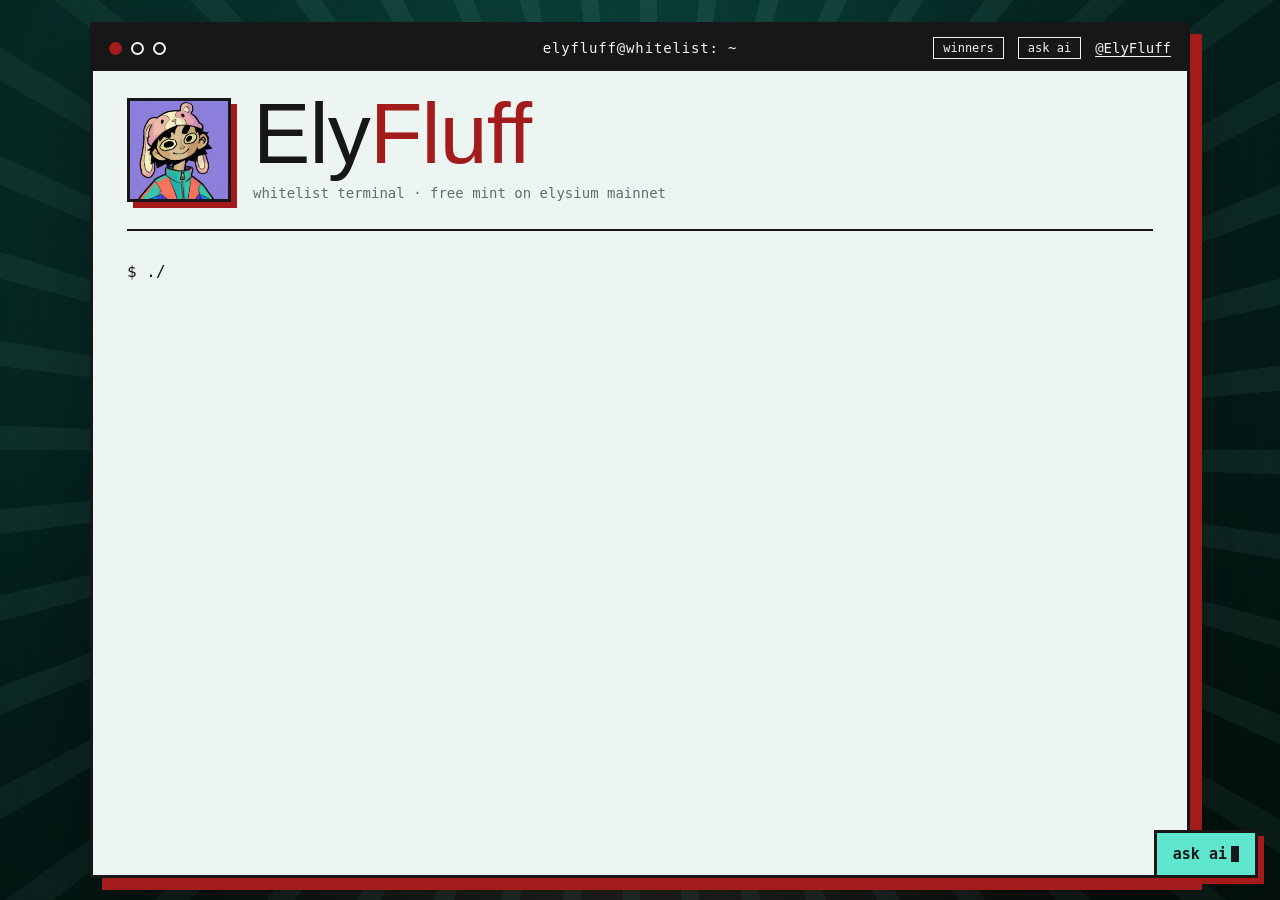
<file: index.html>
<!doctype html>
<html lang="en">
<head>
<meta charset="utf-8">
<meta name="viewport" content="width=device-width, initial-scale=1, viewport-fit=cover, interactive-widget=resizes-content">
<meta http-equiv="Content-Security-Policy" content="default-src 'self'; script-src 'self'; style-src 'self' https://fonts.googleapis.com; font-src https://fonts.gstatic.com; img-src 'self' data: blob:; connect-src 'self' https:; object-src 'none'; base-uri 'self'; form-action 'none'">
<meta http-equiv="Cache-Control" content="no-cache">
<meta name="referrer" content="strict-origin-when-cross-origin">
<meta name="theme-color" content="#062723">
<title>$FLUFF Whitelist | ElyFluff</title>
<meta name="description" content="Join the ElyFluff whitelist. 3,000 NFTs and the $FLUFF token. Free mint on Elysium mainnet.">
<meta property="og:title" content="$FLUFF Whitelist | ElyFluff">
<meta property="og:description" content="Join the ElyFluff whitelist. Free mint on Elysium mainnet.">
<meta property="og:type" content="website">
<meta name="twitter:card" content="summary_large_image">
<link rel="icon" type="image/svg+xml" href="fluff-token.svg">
<link rel="preconnect" href="https://fonts.googleapis.com">
<link rel="preconnect" href="https://fonts.gstatic.com" crossorigin>
<link rel="stylesheet" href="https://fonts.googleapis.com/css2?family=IBM+Plex+Mono:ital,wght@0,400;0,500;0,600;0,700;1,400&family=Archivo+Black&family=Rubik+Mono+One&family=IM+Fell+English+SC&family=IM+Fell+English:ital@0;1&display=swap">
<link rel="stylesheet" href="style.css?v=12">
</head>
<body>

<div class="rays" aria-hidden="true"></div>

<div class="term" id="term">
  <div class="bar">
    <span class="dots" aria-hidden="true"><i class="d1"></i><i></i><i></i></span>
    <span class="bar-title">elyfluff@whitelist: ~</span>
    <span class="bar-right">
      <a class="bar-ai" href="checker">winners</a>
      <button class="bar-ai" type="button" data-open-agent>ask ai</button>
      <a class="bar-x" href="#" data-x-profile target="_blank" rel="noopener noreferrer"><span data-cfg="X_HANDLE_AT">@ElyFluff</span></a>
    </span>
  </div>

  <div class="screen" id="screen">
    <header class="head">
      <canvas class="avatar" id="avatar" width="192" height="192" aria-hidden="true"></canvas>
      <div class="head-txt">
        <h1 class="title">ElyFluff</h1>
        <p class="sub">whitelist terminal · free mint on elysium mainnet</p>
      </div>
    </header>
    <hr class="rule">

    <div id="out" aria-live="polite"></div>
    <div id="prompt"></div>
  </div>
</div>

<!-- AI AGENT -->
<button class="fab" id="agentFab" type="button" data-open-agent aria-label="Ask ElyFluff AI">ask ai<span class="caret"></span></button>

<div class="agent" id="agent" role="dialog" aria-labelledby="agentTitle" hidden>
  <div class="bar small">
    <span class="dots" aria-hidden="true"><i class="d1"></i><i></i><i></i></span>
    <span class="bar-title" id="agentTitle">elyfluff@ai: ~</span>
    <button class="ag-x" id="agentClose" type="button" aria-label="Close">close ×</button>
  </div>
  <div class="ag-msgs" id="agentMsgs" aria-live="polite"></div>
  <div class="ag-chips" id="agentChips"></div>
  <form class="ag-form" id="agentForm" autocomplete="off">
    <label class="ag-ps" for="agentIn">you@elyfluff:~$</label>
    <input id="agentIn" type="text" maxlength="300" placeholder="ask anything..." autocomplete="off" autocapitalize="off" spellcheck="false">
    <button class="btn btn-sm" type="submit">send ↵</button>
  </form>
</div>

<script src="config.js?v=12"></script>
<script src="chain.js?v=12"></script>
<script src="game.js?v=12"></script>
<script src="app.js?v=12"></script>
</body>
</html>
</file>
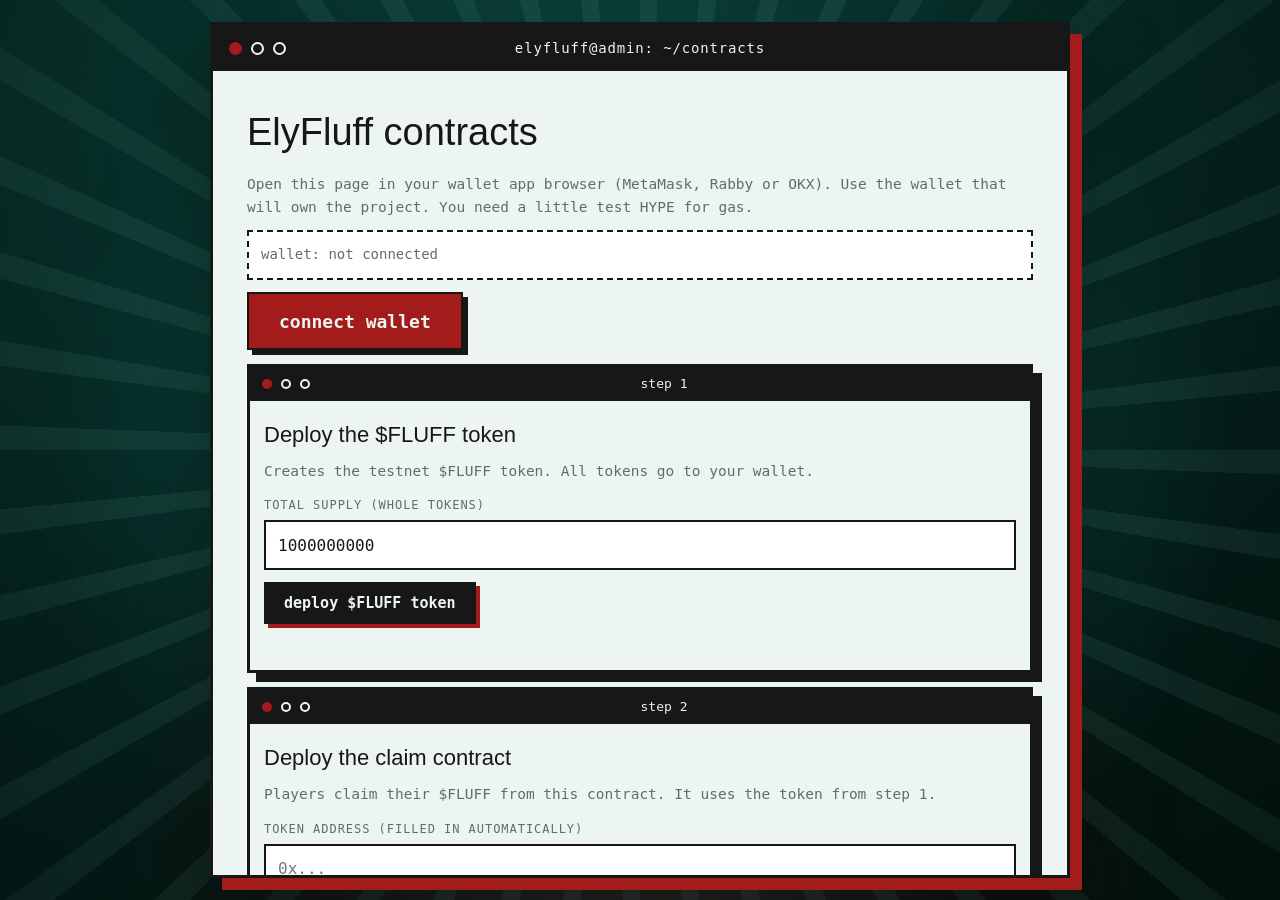
<file: admin.html>
<!doctype html>
<html lang="en">
<head>
<meta charset="utf-8">
<meta name="viewport" content="width=device-width, initial-scale=1, viewport-fit=cover">
<meta http-equiv="Content-Security-Policy" content="default-src 'self'; script-src 'self'; style-src 'self' https://fonts.googleapis.com; font-src https://fonts.gstatic.com; img-src 'self' data:; connect-src 'self' https://rpc.hyperliquid-testnet.xyz; object-src 'none'; base-uri 'self'; form-action 'none'">
<meta name="robots" content="noindex, nofollow">
<title>ElyFluff Admin | Contracts</title>
<link rel="icon" type="image/svg+xml" href="fluff-token.svg">
<link rel="stylesheet" href="https://fonts.googleapis.com/css2?family=IBM+Plex+Mono:wght@400;500;600;700&family=Rubik+Mono+One&display=swap">
<link rel="stylesheet" href="style.css?v=9">
</head>
<body class="adm-body">
<div class="rays" aria-hidden="true"></div>
<div class="term adm-term">
  <div class="bar">
    <span class="dots" aria-hidden="true"><i class="d1"></i><i></i><i></i></span>
    <span class="bar-title">elyfluff@admin: ~/contracts</span>
    <span class="bar-right"></span>
  </div>
  <div class="screen" id="adm"></div>
</div>
<script src="config.js?v=9"></script>
<script src="chain.js?v=9"></script>
<script src="bytecode.js?v=9"></script>
<script src="admin.js?v=9"></script>
</body>
</html>
</file>
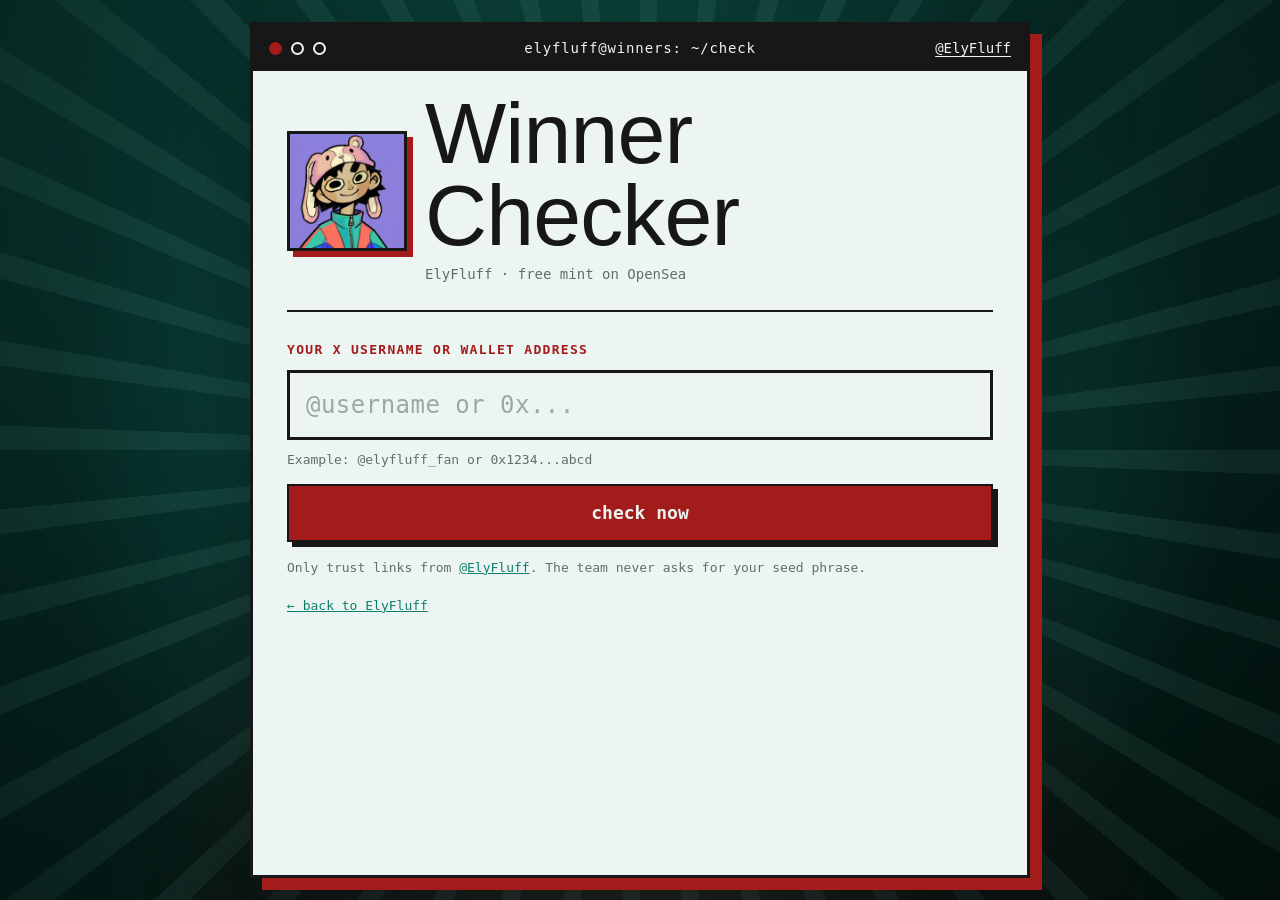
<file: checker.html>
<!doctype html>
<html lang="en">
<head>
<meta charset="utf-8">
<meta name="viewport" content="width=device-width, initial-scale=1, viewport-fit=cover">
<meta http-equiv="Content-Security-Policy" content="default-src 'self'; script-src 'self'; style-src 'self' https://fonts.googleapis.com; font-src https://fonts.gstatic.com; img-src 'self' data:; connect-src 'self' https://script.google.com https://script.googleusercontent.com; object-src 'none'; base-uri 'self'; form-action 'none'">
<meta name="referrer" content="strict-origin-when-cross-origin">
<meta name="theme-color" content="#062723">
<title>Winner Checker | ElyFluff</title>
<meta name="description" content="Check if your X username or wallet is an ElyFluff winner.">
<meta property="og:title" content="ElyFluff Winner Checker">
<meta property="og:description" content="Check if your X username or wallet is an ElyFluff winner.">
<meta property="og:type" content="website">
<meta name="twitter:card" content="summary">
<link rel="icon" type="image/svg+xml" href="fluff-token.svg">
<link rel="preconnect" href="https://fonts.googleapis.com">
<link rel="preconnect" href="https://fonts.gstatic.com" crossorigin>
<link rel="stylesheet" href="https://fonts.googleapis.com/css2?family=IBM+Plex+Mono:wght@400;500;600;700&family=Archivo+Black&family=Rubik+Mono+One&display=swap">
<link rel="stylesheet" href="style.css?v=12">
</head>
<body>
<div class="rays" aria-hidden="true"></div>

<div class="term ck-term">
  <div class="bar">
    <span class="dots" aria-hidden="true"><i class="d1"></i><i></i><i></i></span>
    <span class="bar-title">elyfluff@winners: ~/check</span>
    <span class="bar-right"><a class="bar-x" href="#" id="ckX" target="_blank" rel="noopener noreferrer">@ElyFluff</a></span>
  </div>

  <div class="screen">
    <header class="ck-head">
      <img class="ck-av" id="ckAv" src="nft-11.jpg" alt="ElyFluff" width="120" height="120">
      <div>
        <h1 class="title ck-title">Winner Checker</h1>
        <p class="sub" id="ckCount">ElyFluff · free mint on OpenSea</p>
      </div>
    </header>
    <hr class="rule">

    <form class="ck-box" id="ckForm" autocomplete="off">
      <label class="ck-lab" for="ckIn">Your X username or wallet address</label>
      <div class="login-field no-pre">
        <input id="ckIn" type="text" placeholder="@username or 0x..." spellcheck="false" autocapitalize="off" autocorrect="off" enterkeyhint="search" maxlength="80">
      </div>
      <p class="login-hint">Example: @elyfluff_fan or 0x1234...abcd</p>
      <button class="btn btn-big ck-go" type="submit" id="ckGo">check now</button>
    </form>

    <div class="ck-res" id="ckRes" aria-live="polite" hidden></div>

    <p class="ck-foot">Only trust links from <a href="#" id="ckX2" target="_blank" rel="noopener noreferrer">@ElyFluff</a>. The team never asks for your seed phrase.</p>
    <p class="ck-foot"><a href="./">← back to ElyFluff</a></p>
  </div>
</div>

<script src="config.js?v=12"></script>
<script src="checker.js?v=12"></script>
</body>
</html>
</file>
<file: style.css>
:root{
  --ink:#171717;
  --paper:#ECF5F1;
  --paper-2:#E1EEE9;
  --muted:#5F6E6A;
  --dim:#8A9894;
  --crimson:#A31C1B;
  --crimson-2:#C9302C;
  --teal:#5EE6CF;
  --teal-2:#97FCE4;
  --teal-ink:#0C7F6C;
  --sky:#6EC8F5;
  --sky-ink:#1F78B0;
  --mono:"IBM Plex Mono",ui-monospace,"SF Mono",Menlo,Consolas,monospace;
  --display:"Archivo Black","Arial Black",sans-serif;
  --chunk:"Rubik Mono One","Archivo Black",sans-serif;
}
*{box-sizing:border-box}
html,body{height:100%}
html{background:#041A17;-webkit-text-size-adjust:100%}
body{margin:0;font-family:var(--mono);color:var(--ink);display:flex;align-items:center;justify-content:center;
  padding:max(22px,env(safe-area-inset-top)) 18px max(22px,env(safe-area-inset-bottom));overflow:hidden}
a{color:inherit}
button{font-family:inherit;color:inherit}
::selection{background:var(--crimson);color:#fff}
[hidden]{display:none!important}

/* background: hyperevm glow + manga rays */
.rays{position:fixed;inset:0;z-index:-1;pointer-events:none;
  background:
    repeating-conic-gradient(from 0deg at 50% 50%,rgba(151,252,228,.10) 0deg 2.2deg,transparent 2.2deg 7.5deg),
    radial-gradient(circle at 50% 50%,rgba(151,252,228,.55) 0%,rgba(94,230,207,.38) 18%,rgba(27,143,126,.30) 42%,rgba(4,26,23,0) 75%),
    radial-gradient(ellipse at 50% 120%,rgba(163,28,27,.35),transparent 60%),
    linear-gradient(160deg,#0B4A41 0%,#062C27 45%,#03140F 100%)}
.rays::after{content:"";position:absolute;inset:0;background:radial-gradient(circle at 50% 50%,transparent 30%,rgba(2,12,10,.55) 100%)}

/* terminal window */
.term{position:relative;width:min(1100px,100%);height:100%;max-height:1000px;display:flex;flex-direction:column;
  background:var(--paper);border:3px solid var(--ink);box-shadow:12px 12px 0 var(--crimson),0 40px 90px rgba(0,0,0,.45)}
.bar{flex:none;display:grid;grid-template-columns:1fr auto 1fr;align-items:center;height:46px;padding:0 16px;background:var(--ink);color:var(--paper)}
.bar.small{height:38px}
.dots{display:flex;gap:9px}
.dots i{width:13px;height:13px;border-radius:50%;border:2px solid var(--paper)}
.dots i.d1{background:var(--crimson);border-color:var(--crimson)}
.bar-title{font-size:14px;letter-spacing:.06em;white-space:nowrap;overflow:hidden;text-overflow:ellipsis}
.bar-right{display:flex;justify-content:flex-end;align-items:center;gap:14px}
.bar-x{font-size:14px;text-decoration:underline;text-underline-offset:3px}
.bar-x:hover{color:var(--teal)}
.bar-ai{background:none;border:1.5px solid var(--paper);color:var(--paper);font-size:12px;padding:3px 9px;cursor:pointer}
.bar-ai:hover{background:var(--teal);color:var(--ink);border-color:var(--teal)}

.screen{flex:1;overflow-y:auto;overflow-x:hidden;padding:22px 34px 40px;font-size:16px;line-height:1.85;scroll-behavior:smooth;
  scrollbar-width:auto;scrollbar-color:var(--ink) transparent}
.screen::-webkit-scrollbar{width:12px}
.screen::-webkit-scrollbar-thumb{background:var(--ink)}
.screen::-webkit-scrollbar-track{background:transparent}

/* header */
.head{display:flex;align-items:center;gap:22px}
.avatar{width:104px;height:104px;border:3px solid var(--ink);box-shadow:6px 6px 0 var(--crimson);background:var(--ink)}
.title{margin:0;font-family:var(--display);font-weight:400;font-size:clamp(46px,8vw,86px);line-height:.95;letter-spacing:-.01em;color:var(--ink)}
.title .t2{color:var(--crimson)}
.sub{margin:6px 0 0;font-size:14px;color:var(--muted)}
.rule{border:0;border-top:2.5px solid var(--ink);margin:22px 0 26px}

/* lines */
.ln{white-space:pre-wrap;word-break:break-word;min-height:1.85em}
.ln.gap{height:.9em;min-height:0}
.dim{color:var(--muted)}
.ok{color:var(--teal-ink)}
.ok b,.ln b{font-weight:600}
.err{color:var(--crimson)}
.sky{color:var(--sky-ink)}
.hl{display:inline-block;padding:0 7px;line-height:1.5;background:var(--crimson);color:#fff;font-weight:500}
.hl.ink{background:var(--ink)}
.hl.teal{background:var(--teal);color:var(--ink)}
.ps{font-weight:700}
.live-v{font-weight:600;color:var(--ink)}
.tick{animation:tick .7s ease}
@keyframes tick{0%{background:var(--teal)}100%{background:transparent}}

/* prompt */
.prompt-row{display:flex;align-items:center;gap:10px;flex-wrap:wrap;margin-top:2px}
.prompt-row .ps{white-space:nowrap}
.pin{flex:1;min-width:160px;display:flex;align-items:center;position:relative}
.pin input{width:100%;background:transparent;border:0;outline:0;padding:2px 0;font-family:var(--mono);font-size:16px;color:var(--ink);caret-color:var(--crimson)}
.pin input::placeholder{color:var(--dim)}
.pin::after{content:"";position:absolute;left:0;right:0;bottom:-2px;height:2px;background:repeating-linear-gradient(90deg,var(--ink) 0 6px,transparent 6px 10px);opacity:.35}
.pin:focus-within::after{opacity:1;background:var(--crimson)}
.caret{display:inline-block;width:10px;height:19px;margin-left:4px;vertical-align:-4px;background:var(--ink);animation:blink 1s steps(1) infinite}
@keyframes blink{50%{opacity:0}}

/* buttons */
.btn{display:inline-flex;align-items:center;justify-content:center;gap:8px;min-height:42px;padding:0 18px;border:2.5px solid var(--ink);background:var(--ink);color:var(--paper);
  font-family:var(--mono);font-weight:600;font-size:15px;cursor:pointer;box-shadow:4px 4px 0 var(--crimson);transition:transform .12s,box-shadow .12s,background .15s;-webkit-tap-highlight-color:transparent}
.btn:hover{background:var(--crimson);border-color:var(--crimson);box-shadow:4px 4px 0 var(--ink)}
.btn:active{transform:translate(3px,3px);box-shadow:1px 1px 0 var(--crimson)}
.btn-sm{min-height:36px;padding:0 12px;font-size:13px;box-shadow:3px 3px 0 var(--crimson)}
.btn-ghost{background:transparent;color:var(--ink);box-shadow:4px 4px 0 var(--ink)}
.btn-ghost:hover{background:var(--teal);border-color:var(--ink);color:var(--ink)}
.btn:disabled{cursor:not-allowed;opacity:.55;transform:none}
.btn.busy{pointer-events:none;opacity:.7}
.btn-row{display:flex;flex-wrap:wrap;gap:14px;margin:16px 0 6px}

/* tasks */
.tasks{display:flex;flex-direction:column;gap:12px;margin:8px 0 6px}
.task{display:block;width:100%;text-align:left;padding:12px 16px;border:2.5px solid var(--ink);cursor:pointer;font-family:var(--mono);font-size:16px;line-height:1.6;color:var(--ink);
  background-color:var(--paper);background-image:radial-gradient(rgba(23,23,23,.13) 1px,transparent 1.3px);background-size:7px 7px;
  transition:transform .12s,box-shadow .12s,background-color .15s;-webkit-tap-highlight-color:transparent}
.task:hover{transform:translate(-2px,-2px);box-shadow:5px 5px 0 var(--ink)}
.task:active{transform:none;box-shadow:none}
.task .t-h{font-weight:600}
.task .t-h em{font-style:normal;color:var(--crimson)}
.task .t-d{color:var(--muted)}
.task .t-s{display:block}
.task.locked{opacity:.42;cursor:not-allowed}
.task.locked:hover{transform:none;box-shadow:none}
.task.wait{border-color:var(--crimson);background-color:#F6E8E6}
.task.wait .t-s{color:var(--crimson)}
.task.done{cursor:default;background-color:#E2F3EE}
.task.done:hover{transform:none;box-shadow:none}
.task.done .t-s{color:var(--teal-ink)}
.task .go{color:var(--crimson);font-weight:600}
.task-extra{margin-top:10px;display:flex;flex-direction:column;gap:10px;cursor:default}
.inrow{display:flex;gap:10px;align-items:center;flex-wrap:wrap}
.inbox{flex:1;min-width:180px;display:flex;align-items:center;border:2px solid var(--ink);background:#fff;height:42px;padding:0 10px}
.inbox input{flex:1;min-width:0;border:0;outline:0;background:transparent;font-family:var(--mono);font-size:16px;color:var(--ink)}
.inbox:focus-within{box-shadow:3px 3px 0 var(--crimson)}
.spin{display:inline-block;width:1ch}

/* nested window */
.win{margin:14px 0 8px;border:3px solid var(--ink);background:var(--paper);box-shadow:9px 9px 0 var(--ink);max-width:820px}
.win-bar{display:grid;grid-template-columns:auto 1fr auto;align-items:center;gap:12px;height:34px;padding:0 12px;background:var(--ink);color:var(--paper);font-size:13px}
.win-bar .dots i{width:10px;height:10px}
.win-title{text-align:center;white-space:nowrap;overflow:hidden;text-overflow:ellipsis}
.win-body{padding:14px}
.win.red{box-shadow:9px 9px 0 var(--crimson)}
.win.teal{box-shadow:9px 9px 0 var(--teal-ink)}
.win.wide{max-width:none}

/* scanner */
.scan{display:grid;grid-template-columns:230px 1fr;gap:16px;align-items:start}
.scan-stage{position:relative;aspect-ratio:1;border:2.5px solid var(--ink);background:var(--ink);overflow:hidden}
.scan-stage canvas{display:block;width:100%;height:100%}
.scan-tag{position:absolute;left:8px;bottom:8px;padding:0 6px;font-size:11px;letter-spacing:.1em;background:var(--paper);color:var(--ink);border:1.5px solid var(--ink)}
.scan-tag.decoded{background:var(--crimson);color:#fff;border-color:var(--crimson)}
.si-top{display:flex;align-items:baseline;gap:8px;flex-wrap:wrap}
.si-id{font-family:var(--chunk);font-size:22px}
.si-count{margin-left:auto;font-size:12px;color:var(--muted)}
.si-bar{height:8px;border:1.5px solid var(--ink);margin:8px 0 10px;background:#fff}
.si-fill{height:100%;width:0;background:repeating-linear-gradient(90deg,var(--ink) 0 6px,var(--crimson) 6px 8px)}
.si-traits{list-style:none;margin:0;padding:0;display:grid;grid-template-columns:repeat(2,minmax(0,1fr));gap:0 18px;font-size:14px}
.si-traits li{display:flex;justify-content:space-between;gap:10px;border-bottom:1.5px dotted rgba(23,23,23,.3);padding:3px 0}
.si-traits span{color:var(--muted)}
.si-traits b{font-weight:600;white-space:nowrap;overflow:hidden;text-overflow:ellipsis}
.si-sig{margin-top:8px;font-size:12px;color:var(--muted);white-space:nowrap;overflow:hidden;text-overflow:ellipsis}

/* permit card */
.permit canvas{display:block;width:100%;height:auto;border:2px solid var(--ink)}

/* vault */
.vault-locked{margin:10px 0;padding:14px 16px;border:2.5px dashed var(--crimson);background:repeating-linear-gradient(135deg,rgba(163,28,27,.06) 0 10px,transparent 10px 20px)}
.vault-locked .f{display:flex;justify-content:space-between;gap:12px;border-bottom:1.5px dotted rgba(23,23,23,.25)}
.vault-locked .f span:last-child{color:var(--crimson);font-weight:600}
.restore{margin-top:12px}

/* tokenomics */
.alloc{display:flex;flex-direction:column;gap:4px;font-size:15px}
.al{display:grid;grid-template-columns:200px 1fr 52px;gap:12px;align-items:center}
.al-n{white-space:nowrap}
.al-bar{display:flex;gap:2px;height:16px}
.al-bar i{flex:1;background:rgba(23,23,23,.08)}
.al-p{text-align:right;font-weight:600}
.donut{display:flex;align-items:center;gap:18px;margin-bottom:14px;flex-wrap:wrap}
.donut-c{width:120px;height:120px;border-radius:50%;border:3px solid var(--ink);position:relative;flex:none}
.donut-c::after{content:"";position:absolute;inset:26%;border-radius:50%;background:var(--paper);border:3px solid var(--ink)}
.donut-t{font-family:var(--chunk);font-size:24px;line-height:1.1}

/* launchpad */
.pad{display:grid;grid-template-columns:1fr 1fr;gap:16px}
.mint{border:2.5px solid var(--ink);padding:14px;background:#fff;display:flex;flex-direction:column;gap:8px}
.mint.gtd{box-shadow:6px 6px 0 var(--crimson)}
.mint.fcfs{box-shadow:6px 6px 0 var(--sky-ink)}
.mint h4{margin:0;font-family:var(--chunk);font-weight:400;font-size:18px}
.mint .row{display:flex;justify-content:space-between;gap:10px;font-size:14px;border-bottom:1.5px dotted rgba(23,23,23,.25)}
.mint .row span:first-child{color:var(--muted)}
.soon{margin-top:6px;min-height:42px;display:flex;align-items:center;justify-content:center;gap:8px;border:2.5px solid var(--ink);font-weight:600;font-size:14px;letter-spacing:.06em;
  background:repeating-linear-gradient(135deg,rgba(23,23,23,.08) 0 8px,transparent 8px 16px);color:var(--ink)}
.soon.live{background:var(--ink);color:var(--paper);cursor:pointer}
.check{margin-top:16px}

/* treasure map */
.tmap{position:relative;padding:8px;background:linear-gradient(145deg,#3B2814,#1E140A);border:2.5px solid var(--ink)}
.tmap svg{display:block;width:100%;height:auto}
.tm-x{cursor:pointer;outline:none}
.tm-x:hover .x-lines,.tm-x.sel .x-lines,.tm-x:focus .x-lines{stroke:#D3302C}
.tm-x.sel .x-ring{opacity:1}
.tm-label{font-family:"IM Fell English SC","IM Fell English",Georgia,serif;fill:#3B2412;paint-order:stroke;stroke:#EAD7AE;stroke-width:6px;stroke-linejoin:round}
.tm-small{font-family:"IM Fell English",Georgia,serif;font-style:italic;fill:#5A3D1E;paint-order:stroke;stroke:#EAD7AE;stroke-width:5px;stroke-linejoin:round}
.tm-title{font-family:"IM Fell English SC",Georgia,serif;fill:#F6E7C4}
.x-pulse{transform-box:fill-box;transform-origin:center;animation:xPulse 1.8s ease-out infinite}
@keyframes xPulse{0%{transform:scale(.6);opacity:.9}100%{transform:scale(2.2);opacity:0}}
.glint{transform-box:fill-box;transform-origin:center;animation:glint 2.2s ease-in-out infinite}
.glint.g2{animation-delay:.7s}.glint.g3{animation-delay:1.4s}
@keyframes glint{0%,100%{transform:scale(.3);opacity:0}50%{transform:scale(1);opacity:1}}
.tm-detail{margin-top:14px;padding:14px 16px;border:2.5px solid var(--ink);background:#F4E9CF;display:flex;flex-direction:column;gap:8px}
.tm-tabs{display:flex;gap:6px;flex-wrap:wrap}
.tm-tab{min-width:44px;height:34px;padding:0 10px;border:2px solid var(--ink);background:transparent;cursor:pointer;font-family:"IM Fell English SC",Georgia,serif;font-size:17px;color:#3B2412}
.tm-tab.cur{border-color:var(--crimson);color:var(--crimson)}
.tm-tab.sel{background:var(--crimson);border-color:var(--crimson);color:#fff}
.tm-status{align-self:flex-start;font-size:12px;font-weight:600;letter-spacing:.08em;padding:0 8px;line-height:1.8}
.tm-status.now{background:var(--crimson);color:#fff}
.tm-status.up{border:1.5px solid #3B2412;color:#3B2412}
.tm-status.tr{background:#E2B33C;color:#3B2412}
.tm-name{margin:0;font-family:"IM Fell English SC",Georgia,serif;font-weight:400;font-size:28px;line-height:1.1;color:#3B2412}
.tm-place{margin:-4px 0 0;font-family:"IM Fell English",Georgia,serif;font-style:italic;color:#7A5530}
.tm-text{margin:0;color:#3B2A17;font-size:15px}
.tm-list{list-style:none;margin:0;padding:0}
.tm-list li{display:flex;gap:10px;font-size:15px;color:#2A1C0E}
.tm-list li::before{content:"X";flex:none;font-family:"IM Fell English SC",Georgia,serif;color:var(--crimson);font-size:17px;line-height:1.5}
.tm-foot{margin:4px 0 0;font-size:12px;color:#7A5530}

/* live */
.feed{display:flex;flex-direction:column;font-size:14px}
.feed .ln{min-height:0}
.board-h{margin-top:12px;font-weight:600}

/* agent */
.fab{position:fixed;right:max(22px,env(safe-area-inset-right));bottom:max(22px,env(safe-area-inset-bottom));z-index:40;display:flex;align-items:center;height:48px;padding:0 16px;
  border:3px solid var(--ink);background:var(--teal);color:var(--ink);font-family:var(--mono);font-weight:700;font-size:15px;cursor:pointer;box-shadow:6px 6px 0 var(--crimson)}
.fab .caret{height:16px;width:8px;vertical-align:-3px}
.fab:hover{background:var(--teal-2)}
.agent-open .fab{display:none}
.agent{position:fixed;right:max(22px,env(safe-area-inset-right));bottom:max(22px,env(safe-area-inset-bottom));z-index:50;width:min(430px,calc(100vw - 28px));height:min(620px,calc(100dvh - 60px));
  display:flex;flex-direction:column;background:var(--paper);border:3px solid var(--ink);box-shadow:10px 10px 0 var(--crimson),0 30px 80px rgba(0,0,0,.45)}
.agent .bar{grid-template-columns:auto 1fr auto;gap:10px}
.agent .bar-title{text-align:center}
.ag-x{background:none;border:0;color:var(--paper);font-family:var(--mono);font-size:13px;cursor:pointer}
.ag-x:hover{color:var(--teal)}
.ag-msgs{flex:1;overflow-y:auto;padding:14px 16px;font-size:14.5px;line-height:1.7}
.msg{white-space:pre-wrap;word-break:break-word;margin-bottom:12px}
.msg.me{color:var(--ink)}
.msg.me::before{content:"you@elyfluff:~$ ";font-weight:700}
.msg.bot{padding-left:12px;border-left:3px solid var(--teal-ink)}
.msg.bot::before{content:"elyfluff-ai > ";display:block;font-weight:700;color:var(--teal-ink)}
.ag-chips{display:flex;gap:8px;overflow-x:auto;padding:0 16px 10px;scrollbar-width:none}
.ag-chips::-webkit-scrollbar{display:none}
.chip{flex:none;height:32px;padding:0 10px;border:2px solid var(--ink);background:transparent;font-family:var(--mono);font-size:13px;cursor:pointer;white-space:nowrap}
.chip:hover{background:var(--teal)}
.ag-form{display:flex;align-items:center;gap:8px;padding:10px 12px;border-top:2.5px solid var(--ink);background:var(--paper-2)}
.ag-ps{font-weight:700;font-size:13px;white-space:nowrap}
.ag-form input{flex:1;min-width:0;border:0;outline:0;background:transparent;font-family:var(--mono);font-size:16px;color:var(--ink);caret-color:var(--crimson)}
.typing::after{content:"thinking";animation:dots 1.2s steps(4) infinite}
@keyframes dots{0%{content:"thinking"}25%{content:"thinking."}50%{content:"thinking.."}75%{content:"thinking..."}}

/* ---------- fluff arena ---------- */
.ga-open{overflow:hidden}
.ga{position:fixed;inset:0;z-index:200;background:#031512;touch-action:none;-webkit-user-select:none;user-select:none;overscroll-behavior:none}
.ga-cv{position:absolute;inset:0;display:block;touch-action:none}
.ga-top{position:absolute;left:max(12px,env(safe-area-inset-left));top:max(12px,env(safe-area-inset-top));z-index:2;display:flex;gap:8px}
.ga-btn{min-height:42px;padding:0 16px;border:2.5px solid var(--ink);background:var(--paper);color:var(--ink);font-family:var(--mono);font-weight:700;font-size:14px;cursor:pointer;box-shadow:4px 4px 0 var(--ink)}
.ga-btn:hover{background:var(--teal)}
.ga-btn:disabled{opacity:.6;cursor:wait}
.ga-go{background:var(--ink);color:var(--paper);box-shadow:4px 4px 0 var(--crimson)}
.ga-go:hover{background:var(--crimson);border-color:var(--crimson)}
.ga-mini{min-height:34px;padding:0 12px;font-size:12px;box-shadow:3px 3px 0 var(--crimson)}
.ga-panel{position:absolute;left:50%;top:50%;transform:translate(-50%,-50%);z-index:3;width:min(600px,calc(100% - 24px));max-height:calc(100% - 24px);overflow:auto;-webkit-overflow-scrolling:touch;
  background:var(--paper);border:3px solid var(--ink);box-shadow:10px 10px 0 var(--crimson),0 30px 80px rgba(0,0,0,.5);font-family:var(--mono);color:var(--ink)}
.ga-bar{height:34px;display:flex;align-items:center;justify-content:center;background:var(--ink);color:var(--paper);font-size:13px}
.ga-body{padding:18px 20px 20px}
.ga-title{margin:0 0 12px;font-family:var(--chunk);font-weight:400;font-size:clamp(26px,5vw,38px);line-height:1.05}
.ga-ln{display:flex;gap:12px;font-size:14.5px;line-height:1.7;border-bottom:1.5px dotted rgba(23,23,23,.25)}
.ga-k{flex:none;min-width:64px;color:var(--crimson);font-weight:600}
.ga-ln b{margin-left:auto}
.ga-ctl{margin:12px 0 4px;padding:10px 12px;border:2px dashed var(--ink);font-size:12.5px;color:var(--muted);line-height:1.6}
.ga-status{border:0;color:var(--teal-ink);font-weight:600;min-height:24px}
.ga-row{display:flex;flex-wrap:wrap;gap:12px;margin-top:14px}
.ga-board{margin:12px 0 6px;border:2px solid var(--ink)}
.ga-br{display:grid;grid-template-columns:34px 1fr auto;gap:10px;padding:3px 10px;font-size:13.5px;border-bottom:1px solid rgba(23,23,23,.15)}
.ga-br:last-child{border-bottom:0}
.ga-br.me{background:var(--teal);font-weight:700}
.ga-rot{position:absolute;left:50%;bottom:max(16px,env(safe-area-inset-bottom));transform:translateX(-50%);z-index:2;display:flex;align-items:center;gap:10px;padding:8px 12px;
  background:var(--paper);border:2.5px solid var(--ink);font-family:var(--mono);font-size:13px;color:var(--ink);white-space:nowrap}

.ga-head{display:flex;align-items:center;gap:12px;margin-bottom:10px}
.ga-head .ga-title{margin:0}
.ga-logo{width:52px;height:52px;flex:none}
.ga-sub{font-size:12px;letter-spacing:.12em;text-transform:uppercase;color:var(--muted);margin:4px 0 6px}
.ga-maps{display:grid;grid-template-columns:repeat(2,minmax(0,1fr));gap:8px;margin-bottom:12px}
.ga-map{text-align:left;padding:9px 11px;border:2.5px solid var(--ink);background:#fff;cursor:pointer;font-family:var(--mono);color:var(--ink);display:flex;flex-direction:column;gap:2px}
.ga-map b{font-size:14px}
.ga-map span{font-size:11.5px;color:var(--muted)}
.ga-map.on{box-shadow:4px 4px 0 var(--crimson);background:var(--teal)}
.ga-map.on span{color:var(--ink)}
.ga-map-elysium{background:linear-gradient(135deg,#FFF6DE,#D6F7EF)}
.ga-map-city{background:linear-gradient(135deg,#D7F3EC,#9FDCCF)}
.ga-map-core{background:linear-gradient(135deg,#F6D6CF,#E59A8F)}
.ga-map.on.ga-map-elysium,.ga-map.on.ga-map-city,.ga-map.on.ga-map-core{outline:3px solid var(--crimson);outline-offset:-6px}
.ga-earn{display:flex;align-items:baseline;justify-content:space-between;gap:10px;margin:4px 0 10px;padding:10px 14px;background:var(--ink);color:var(--paper)}
.ga-earn b{font-family:var(--chunk);font-weight:400;font-size:26px;color:var(--teal-2)}
.ga-bh{font-weight:700;background:var(--paper-2)}
.claim{margin:12px 0 4px;padding:12px;border:2.5px solid var(--ink);background:#fff;box-shadow:5px 5px 0 var(--teal-ink)}
.claim-top{display:flex;align-items:center;gap:12px}
.claim-top img{width:46px;height:46px;flex:none}
.claim-top b{display:block;font-family:var(--chunk);font-weight:400;font-size:24px;line-height:1.1}
.claim .btn{margin-top:10px;width:100%}
.boards{display:grid;grid-template-columns:1fr 1fr;gap:16px;margin-top:6px}
.tok-ic{width:18px;height:18px;vertical-align:-4px;margin-right:4px}
@media (max-width:760px){.boards{grid-template-columns:1fr}.ga-maps{grid-template-columns:1fr 1fr}}

/* ---------- arena lobby, loader, modal ---------- */
.lobby{display:grid;grid-template-columns:minmax(0,1.1fr) minmax(0,.9fr);gap:18px;align-items:start}
.lobby-hero{position:relative;border:2.5px solid var(--ink);background:#062723;overflow:hidden;aspect-ratio:16/10}
.lobby-hero canvas{display:block;width:100%;height:100%}
.lobby-hero .lh-t{position:absolute;left:14px;top:10px;font-family:var(--chunk);font-size:clamp(22px,4vw,34px);color:#EAFBF7;text-shadow:3px 3px 0 var(--crimson)}
.lobby-hero .lh-s{position:absolute;left:14px;bottom:10px;font-size:12px;color:var(--teal-2);background:rgba(23,23,23,.7);padding:0 8px}
.lobby .rules .ln{min-height:0;line-height:1.7;font-size:14.5px}
.lobby .rules .k{color:var(--crimson);font-weight:600;display:inline-block;min-width:58px}
.lobby .mine{margin:10px 0;padding:10px 12px;border:2.5px solid var(--ink);background:#fff;display:flex;justify-content:space-between;align-items:center;gap:10px;flex-wrap:wrap}
.lobby .mine b{font-family:var(--chunk);font-size:22px;font-weight:400}
.btn-play{min-height:54px;font-size:18px;padding:0 26px;background:var(--crimson);border-color:var(--ink);box-shadow:5px 5px 0 var(--ink)}
.btn-play:hover{background:var(--ink);box-shadow:5px 5px 0 var(--crimson)}
.loader{display:flex;align-items:center;gap:10px;font-weight:600}
.loader .lb{flex:1;max-width:260px;height:12px;border:2px solid var(--ink);background:#fff;overflow:hidden}
.loader .lb i{display:block;height:100%;width:0;background:repeating-linear-gradient(90deg,var(--ink) 0 6px,var(--crimson) 6px 9px)}
.loader .lp{min-width:44px;text-align:right}
.task-extra .inbox{background:#fff}
.mtop{display:flex;align-items:center;gap:12px;flex-wrap:wrap}
.modal{position:fixed;inset:0;z-index:120;display:flex;align-items:center;justify-content:center;padding:16px;background:rgba(3,21,18,.72)}
.modal .win{width:min(860px,100%);max-height:calc(100dvh - 32px);overflow:auto;margin:0;background:var(--paper)}
.clear-fx{animation:clearfx .45s ease forwards}
@keyframes clearfx{to{opacity:0;transform:translateY(-14px)}}
@media (max-width:760px){
  .lobby{grid-template-columns:1fr}
  .ga-body{padding:14px}
  .btn-play{width:100%}
}

/* responsive */
@media (max-width:760px){
  body{padding:10px 8px 14px}
  .term{box-shadow:6px 6px 0 var(--crimson),0 20px 50px rgba(0,0,0,.4)}
  .bar{height:42px;padding:0 10px;grid-template-columns:auto 1fr auto;gap:8px}
  .bar-title{text-align:center;font-size:12px}
  .bar-x{display:none}
  .screen{padding:16px 16px 34px;font-size:14.5px;line-height:1.8}
  .head{gap:14px}
  .avatar{width:72px;height:72px;box-shadow:4px 4px 0 var(--ink)}
  .title{font-size:42px}
  .sub{font-size:12px}
  .rule{margin:16px 0 18px}
  .task{font-size:14.5px;padding:10px 12px}
  .win{box-shadow:6px 6px 0 var(--ink)}
  .win.red{box-shadow:6px 6px 0 var(--crimson)}
  .win-body{padding:10px}
  .scan{grid-template-columns:1fr}
  .scan-stage{max-width:320px}
  .pad{grid-template-columns:1fr}
  .al{grid-template-columns:1fr 46px;gap:2px 10px}
  .al-n{grid-column:1/-1}
  .al-bar{grid-column:1}
  .fab{right:14px;bottom:14px;height:44px;padding:0 12px;font-size:14px;box-shadow:4px 4px 0 var(--crimson)}
  .agent{left:8px;right:8px;bottom:8px;width:auto;height:min(80dvh,640px)}
  .btn{font-size:14px}
}
@media (prefers-reduced-motion:reduce){
  *,*::before,*::after{animation:none!important;transition:none!important}
  .screen{scroll-behavior:auto}
}

/* ===== v8 ===== */
.avatar.swap{animation:avswap .5s steps(4)}
@keyframes avswap{0%{filter:contrast(1.8) hue-rotate(40deg);transform:translateX(-3px)}50%{filter:none;transform:translateX(3px)}100%{transform:none}}

/* big X login card */
.login{position:relative;margin:14px 0 18px;padding:22px 22px 18px;background:#fff;border:3px solid var(--ink);box-shadow:10px 10px 0 var(--crimson);max-width:720px}
.login::before{content:"";position:absolute;left:-3px;right:-3px;top:-3px;height:8px;background:linear-gradient(90deg,var(--teal) 0 60%,var(--crimson) 60% 100%)}
.login-top{display:flex;justify-content:space-between;align-items:center;margin-bottom:6px}
.login-step{font-size:12px;font-weight:700;letter-spacing:.16em;color:var(--crimson)}
.login-x{display:inline-flex;align-items:center;justify-content:center;width:40px;height:40px;background:var(--ink);color:#fff;font-size:22px;font-weight:700;box-shadow:3px 3px 0 var(--teal-ink)}
.login-h{margin:4px 0 6px;font-family:var(--chunk);font-weight:400;font-size:clamp(24px,4.6vw,40px);line-height:1.05}
.login-p{margin:0 0 14px;color:var(--muted);font-size:15px;line-height:1.5}
.login-field{display:flex;align-items:center;height:70px;border:3px solid var(--ink);background:var(--paper);padding:0 14px;gap:6px;transition:box-shadow .15s}
.login-field:focus-within{box-shadow:6px 6px 0 var(--teal-ink);background:#fff}
.login-field.valid{border-color:var(--teal-ink)}
.login-at{font-family:var(--chunk);font-size:30px;color:var(--crimson);line-height:1}
.login-field input{flex:1;min-width:0;height:100%;border:0;outline:0;background:transparent;font-family:var(--mono);font-weight:600;font-size:clamp(20px,4.5vw,28px);color:var(--ink);letter-spacing:.02em}
.login-field input::placeholder{color:#9AA8A4;font-weight:500}
.login-ok{flex:none;width:34px;height:34px;display:flex;align-items:center;justify-content:center;font-weight:700;font-size:18px;color:#fff;background:var(--teal-ink);border-radius:50%;transform:scale(0);transition:transform .15s}
.login-field.valid .login-ok{transform:scale(1)}
.login-hint{margin:10px 0 0;font-size:13px;color:var(--muted);line-height:1.5}
.login-row{display:flex;flex-wrap:wrap;gap:12px;margin-top:16px}
.btn-big{min-height:58px;padding:0 30px;font-size:18px;background:var(--crimson);border-color:var(--ink);box-shadow:5px 5px 0 var(--ink)}
.btn-big:hover{background:var(--ink);box-shadow:5px 5px 0 var(--crimson)}
.login-msg{min-height:22px;margin-top:10px;color:var(--crimson);font-weight:600;font-size:14px}
.login.shake{animation:shake .35s}
@keyframes shake{20%{transform:translateX(-8px)}40%{transform:translateX(7px)}60%{transform:translateX(-5px)}80%{transform:translateX(3px)}}
@media (max-width:560px){.login{padding:18px 14px 14px;box-shadow:6px 6px 0 var(--crimson)}.login-field{height:62px}.btn-big{width:100%}.login-row .btn{width:100%}}

/* access key */
.keybox .key-t{font-size:12px;font-weight:700;letter-spacing:.16em;color:var(--crimson)}
.key-v{margin:8px 0 10px;padding:14px 12px;background:var(--ink);color:var(--teal-2);font-weight:700;font-size:clamp(17px,4.4vw,26px);letter-spacing:.08em;text-align:center;word-break:break-all;user-select:all;-webkit-user-select:all;border-left:8px solid var(--crimson)}

/* stats tiles */
.stats{display:grid;grid-template-columns:repeat(3,minmax(0,1fr));gap:12px;margin-bottom:10px}
.stat{border:2.5px solid var(--ink);background:#fff;padding:10px 12px;display:flex;flex-direction:column;gap:2px;min-width:0}
.stat.big{grid-row:span 2;background:var(--ink);color:var(--paper);box-shadow:5px 5px 0 var(--crimson);justify-content:center}
.st-l{font-size:11.5px;letter-spacing:.1em;text-transform:uppercase;color:var(--muted)}
.stat.big .st-l{color:var(--teal-2)}
.st-v{font-family:var(--chunk);font-weight:400;font-size:clamp(17px,2.6vw,24px);line-height:1.15;overflow-wrap:anywhere}
.stat.big .st-v{font-size:clamp(24px,4vw,40px);color:#fff}
.st-s{font-size:12px;color:var(--muted)}
.stat.big .st-s{color:#B9CCC7}
@media (max-width:620px){.stats{grid-template-columns:1fr 1fr}.stat.big{grid-column:span 2;grid-row:auto}}

/* referral board */
.ref-hero{display:grid;grid-template-columns:minmax(0,1.2fr) minmax(0,1fr);gap:14px;align-items:stretch;margin-bottom:14px}
.ref-big{display:flex;align-items:center;gap:14px;padding:12px 14px;background:var(--ink);color:var(--paper);box-shadow:6px 6px 0 var(--crimson)}
.ref-big b{font-family:var(--chunk);font-weight:400;font-size:clamp(40px,7vw,64px);line-height:1;color:var(--teal)}
.ref-big span{font-size:15px;line-height:1.4}
.ref-tiers{display:grid;gap:10px}
.ref-tier{border:2.5px solid var(--ink);padding:8px 12px;background:#fff;display:flex;align-items:baseline;gap:10px;flex-wrap:wrap}
.ref-tier b{font-family:var(--chunk);font-weight:400;font-size:18px}
.ref-tier.gtd{box-shadow:4px 4px 0 var(--crimson)}
.ref-tier.fcfs{box-shadow:4px 4px 0 var(--sky-ink)}
.ref-tier span{font-size:13.5px;color:var(--muted)}
.ref-link{display:flex;gap:10px;flex-wrap:wrap;align-items:center;margin-bottom:12px}
.ref-link .inbox input{font-size:14px}
.ref-me{display:grid;grid-template-columns:repeat(3,minmax(0,1fr));gap:10px;margin-bottom:12px}
.ref-me div{border:2px dashed var(--ink);padding:8px 10px;display:flex;flex-direction:column}
.ref-me span{font-size:12px}
.ref-me b{font-family:var(--chunk);font-weight:400;font-size:20px}
@media (max-width:620px){.ref-hero{grid-template-columns:1fr}.ref-me b{font-size:16px}}
.feed.tall{max-height:360px;overflow:auto;padding-right:4px}
.brow{position:relative;display:flex;align-items:center;gap:8px;padding:2px 0;border-bottom:1px solid rgba(23,23,23,.08)}
.brow .bu{flex:1;min-width:0;overflow:hidden;text-overflow:ellipsis;white-space:nowrap}
.brow .bv{flex:none;font-weight:600}
.brow .tag{flex:none;font-size:10.5px;font-weight:700;letter-spacing:.08em;padding:0 5px;border:1.5px solid var(--ink);line-height:16px}
.brow .tag.gtd{background:var(--crimson);color:#fff;border-color:var(--crimson)}
.brow .tag.fcfs{background:var(--sky);color:var(--ink)}
.brow .rbar{position:absolute;left:0;bottom:0;height:3px;background:var(--teal);opacity:.8}

/* collection */
.coll .win-body{overflow:hidden}
.cc{all:unset;cursor:pointer;display:flex;flex-direction:column;background:#fff;border:2.5px solid var(--ink);box-shadow:5px 5px 0 var(--ink);transition:transform .15s,box-shadow .15s;min-width:0}
.cc:hover,.cc:focus-visible{transform:translate(-3px,-3px) rotate(-1deg);box-shadow:8px 8px 0 var(--crimson)}
.cc:focus-visible{outline:3px solid var(--teal-ink);outline-offset:3px}
.cc-img{display:block;aspect-ratio:1;overflow:hidden;border-bottom:2.5px solid var(--ink);background:var(--ink)}
.cc-img img{display:block;width:100%;height:100%;object-fit:cover;transition:transform .3s}
.cc:hover .cc-img img{transform:scale(1.06)}
.cc-t{display:flex;flex-direction:column;padding:6px 9px 8px;font-size:12px;line-height:1.35}
.cc-t b{font-family:var(--chunk);font-weight:400;font-size:14px}
.cc-t span{color:var(--muted);white-space:nowrap;overflow:hidden;text-overflow:ellipsis}
.cgrid{display:grid;grid-template-columns:repeat(auto-fill,minmax(140px,1fr));gap:16px;margin-top:10px;padding:0 6px 6px 0}
.marq{overflow:hidden;margin:2px -14px 8px;padding:6px 0 12px;-webkit-mask:linear-gradient(90deg,transparent,#000 6%,#000 94%,transparent);mask:linear-gradient(90deg,transparent,#000 6%,#000 94%,transparent)}
.marq-t{display:flex;gap:16px;width:max-content;animation:marq 48s linear infinite;padding-left:14px}
.marq-t .cc{width:150px}
.marq:hover .marq-t{animation-play-state:paused}
@keyframes marq{to{transform:translateX(calc(-50% - 8px))}}
@media (max-width:560px){.marq-t .cc{width:124px}.cgrid{grid-template-columns:repeat(2,minmax(0,1fr));gap:12px}}
.lightbox{width:min(900px,100%)}
.lb{display:grid;grid-template-columns:minmax(0,1.1fr) minmax(0,1fr);gap:18px;align-items:start}
.lb img{display:block;width:100%;aspect-ratio:1;object-fit:cover;border:3px solid var(--ink);box-shadow:8px 8px 0 var(--crimson)}
.lb-n{font-family:var(--chunk);font-size:clamp(26px,4vw,40px);margin-bottom:10px}
.lb .si-traits{grid-template-columns:1fr}
@media (max-width:640px){.lb{grid-template-columns:1fr}}

/* selection rules */
.rules-t{border:2.5px solid var(--ink);margin-bottom:12px;background:#fff}
.rt-r{display:grid;grid-template-columns:minmax(0,1.1fr) minmax(0,1fr) minmax(0,1fr);gap:8px;padding:7px 10px;border-bottom:1.5px solid rgba(23,23,23,.15);font-size:14px}
.rt-r:last-child{border-bottom:0}
.rt-h{background:var(--ink);color:var(--paper);font-weight:700;font-size:12.5px;letter-spacing:.05em}
.rt-r span:first-child{font-weight:600}
.rt-raffle{background:repeating-linear-gradient(45deg,#fff 0 8px,#EEF7F4 8px 16px)}
@media (max-width:560px){.rt-r{font-size:12.5px;padding:6px 8px}}

/* launchpad wallet */
.wbar{display:flex;align-items:center;justify-content:space-between;gap:10px;flex-wrap:wrap;margin-bottom:14px;padding:8px 10px;border:2px dashed var(--ink);background:#fff;font-size:14px}
.mint-out{min-height:20px;font-size:13px;line-height:1.5;overflow-wrap:anywhere}
.mint-out.ok{color:var(--teal-ink);font-weight:600}
.mint-out.err{color:var(--crimson);font-weight:600}
.mint-out.dim{color:var(--muted)}
.soon:disabled{cursor:not-allowed}

/* game: fighter select + rotated layout */
.ga-chars{display:grid;grid-template-columns:repeat(auto-fill,minmax(68px,1fr));gap:8px;margin-bottom:12px}
.ga-char{all:unset;cursor:pointer;display:flex;flex-direction:column;align-items:center;gap:2px;border:2.5px solid var(--ink);background:#fff;padding:3px 3px 4px;font-size:11px;font-weight:600}
.ga-char img{width:100%;aspect-ratio:1;object-fit:cover;display:block}
.ga-char.on{background:var(--teal);box-shadow:3px 3px 0 var(--crimson);outline:2px solid var(--crimson);outline-offset:-5px}
.ga.ga-r90 .ga-top{left:12px;top:12px}
@media (max-width:760px){.fab{display:none}}

/* admin page */
.adm-term{max-width:860px}
.adm-top{margin-bottom:8px}
.adm-title{margin:4px 0 6px;font-family:var(--chunk);font-weight:400;font-size:clamp(24px,5vw,38px)}
.adm-p{margin:0 0 12px;color:var(--muted);font-size:14.5px;line-height:1.55}
.adm-wallet{margin:8px 0 12px;padding:10px 12px;border:2px dashed var(--ink);background:#fff;font-size:14px;overflow-wrap:anywhere}
.adm-card{max-width:none}
.adm-h{margin:0 0 4px;font-family:var(--chunk);font-weight:400;font-size:clamp(17px,3.4vw,22px)}
.adm-in{display:block;margin:0 0 12px}
.adm-lab{display:block;font-size:12px;letter-spacing:.08em;text-transform:uppercase;color:var(--muted);margin-bottom:4px}
.adm-in .inbox{width:100%;height:50px}
.adm-out{min-height:22px;margin-top:10px;font-size:13.5px;line-height:1.5;overflow-wrap:anywhere}
.adm-out.ok{color:var(--teal-ink);font-weight:600}
.adm-out.err{color:var(--crimson);font-weight:600}
.adm-out.dim{color:var(--muted)}
.adm-addr{display:flex;flex-direction:column;padding:6px 0;border-bottom:1.5px dotted rgba(23,23,23,.25);font-size:14px}
.adm-addr b{overflow-wrap:anywhere}
.adm-cfg{margin:12px 0;padding:12px;background:var(--ink);color:var(--teal-2);font-family:var(--mono);font-size:13px;white-space:pre-wrap;overflow-wrap:anywhere;user-select:all;-webkit-user-select:all}
.pad.pad3{grid-template-columns:repeat(3,minmax(0,1fr))}
.mint.claimc{box-shadow:6px 6px 0 var(--teal-ink)}
.mint .soon{margin-top:auto}
@media (max-width:900px){.pad.pad3{grid-template-columns:1fr 1fr}.pad.pad3 .claimc{grid-column:span 2}}
@media (max-width:600px){.pad.pad3{grid-template-columns:1fr}.pad.pad3 .claimc{grid-column:auto}}
.adm-gap{margin-top:16px}
.pad.pad3{margin-bottom:14px}
a.soon{text-decoration:none;color:inherit}
a.soon.live{color:var(--paper)}
a.soon.live:hover{background:var(--crimson)}
a.soon[aria-disabled=true]{cursor:not-allowed}
/* wallet checker */
.wc-h{margin:0 0 4px;font-family:var(--chunk);font-weight:400;font-size:clamp(20px,3.6vw,30px)}
.wcheck .login-field input{font-size:clamp(15px,2.6vw,22px)}
.wc-res{display:none;margin-top:16px;padding:14px;border:3px solid var(--ink);background:#fff;gap:14px;align-items:center}
.wc-res.gtd,.wc-res.fcfs,.wc-res.dim,.wc-res.err{display:flex}
.wc-i{flex:none;width:52px;height:52px;display:flex;align-items:center;justify-content:center;font-size:26px;color:#fff;background:var(--muted)}
.wc-t{font-family:var(--chunk);font-size:clamp(17px,3vw,24px);line-height:1.15}
.wc-s{font-size:14px;color:var(--muted);margin-top:4px;line-height:1.45}
.wc-res.gtd{box-shadow:8px 8px 0 var(--crimson)}
.wc-res.gtd .wc-i{background:var(--crimson)}
.wc-res.fcfs{box-shadow:8px 8px 0 var(--sky-ink)}
.wc-res.fcfs .wc-i{background:var(--sky-ink)}
.wc-res.err .wc-i{background:var(--ink)}

/* winner checker page */
.ck-term{max-width:780px}
.ck-head{display:flex;align-items:center;gap:18px;margin-bottom:6px}
.ck-av{width:120px;height:120px;object-fit:cover;border:3px solid var(--ink);box-shadow:6px 6px 0 var(--crimson);background:var(--ink);flex:none}
.ck-title{margin:0}
.ck-box{margin:14px 0 6px}
.ck-lab{display:block;font-size:13px;font-weight:700;letter-spacing:.1em;text-transform:uppercase;color:var(--crimson);margin-bottom:8px}
.ck-box .login-field input{font-size:clamp(17px,3.6vw,24px)}
.ck-go{width:100%;margin-top:14px}
.ck-res{margin:20px 0 10px}
.ck-res .wc-t{overflow-wrap:anywhere}
.ck-act{margin-top:12px}
.ck-act .btn{text-decoration:none}
.ck-foot{font-size:13px;color:var(--muted);margin:14px 0 0}
.ck-foot a{color:var(--teal-ink)}
@media (max-width:560px){.ck-av{width:84px;height:84px}.ck-head{gap:12px}}
a.bar-ai{text-decoration:none}
.login-row a.btn,.wcheck a.btn{text-decoration:none;display:inline-flex;align-items:center;justify-content:center}
.ck-res .wc-i{align-self:flex-start}
</file>
